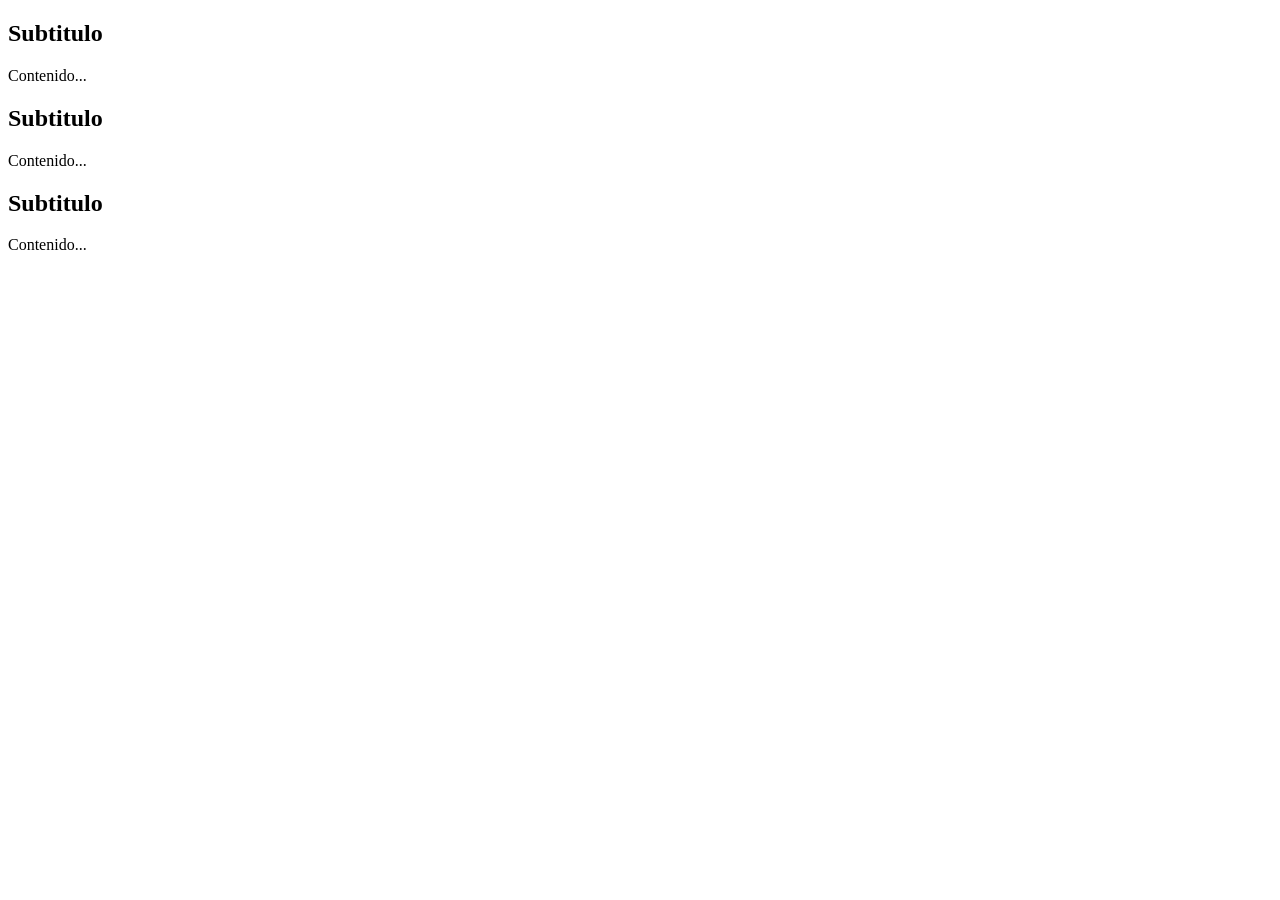
<file: index.html>
<!DOCTYPE html>
<html lang="en">
<head>
  <meta charset="UTF-8">
  <meta name="viewport" content="width=device-width, initial-scale=1.0">
  <title>Document</title>
</head>
<body>
  <!-- Web Semántica -->
  <header>
      <nav>

      </nav>
  </header>

  <main>
    <section> </section>

    <section> 
      <article>
        <h2>Subtitulo</h2>
        <p>Contenido...</p>
      </article>
      
      <article>
        <h2>Subtitulo</h2>
        <p>Contenido...</p>
      </article>
        
        <article>
          <h2>Subtitulo</h2>
        <p>Contenido...</p>
      </article>
      
    </section>

    <section> </section>
  </main>

  <footer>

  </footer>
</body>
</html>
</file>
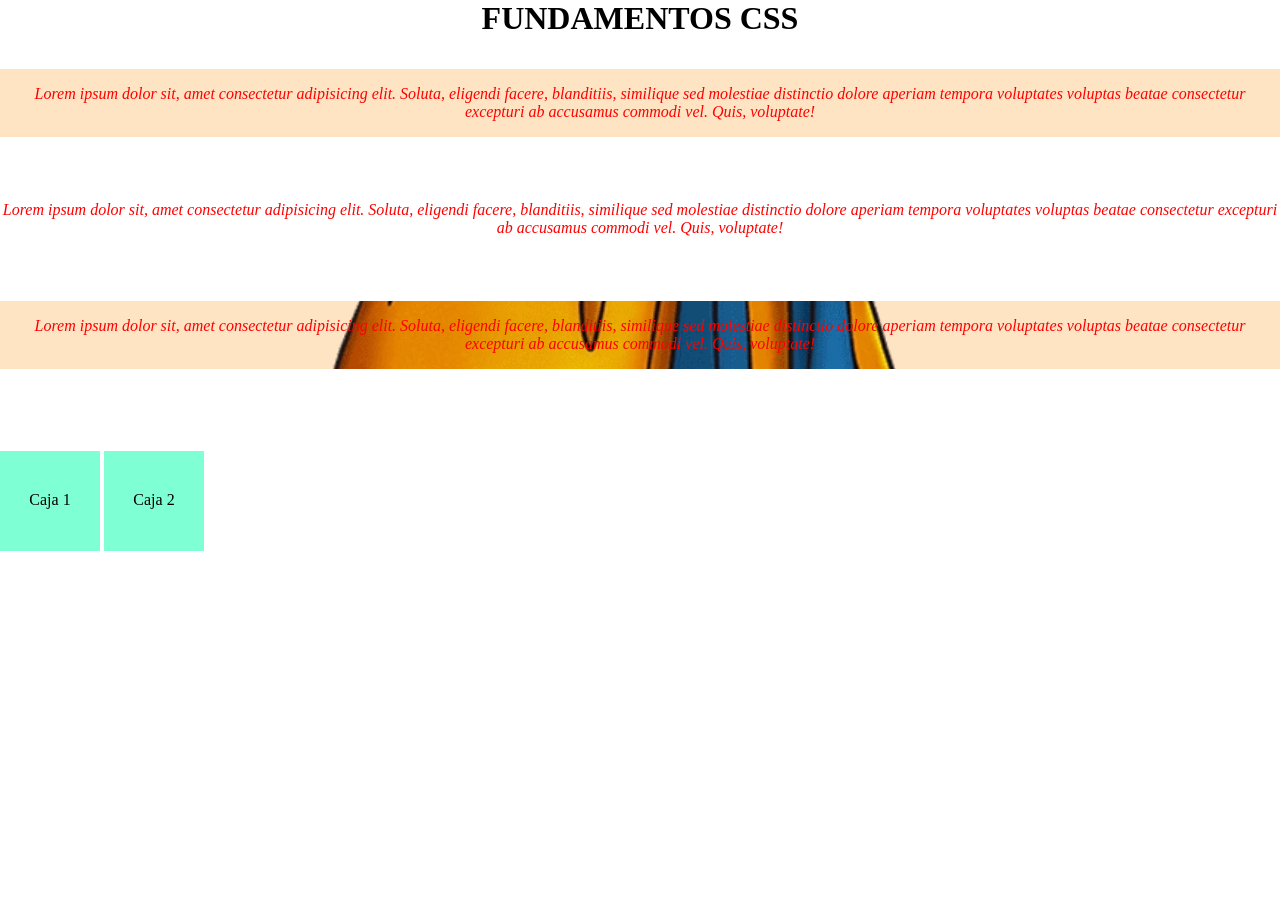
<file: practica-estilos.html>
<!DOCTYPE html>
<html lang="en">
<head>
  <meta charset="UTF-8">
  <meta name="viewport" content="width=device-width, initial-scale=1.0">
  <title>Document</title>

</head>
<body>
  <!-- CSS: Hojas de estilo en cascada -->
  <!-- Selector: {} -->
  <!-- ¿Que es un selector? = a quien le afecta los atributos estilos -->
  <!-- etiqueta {}, .unaclase{}, #identificador{}. *{} Le afecta a todos -->
  <style>
    *{
      margin: 0;
      padding: 0;
      border: 0;
    }

    /*Solo se puede usar una vez*/
    #titulo{
      color: black;
      text-align: center;
      text-transform: uppercase; /* Convierte en mayusculas */
      font-weight: bold; /* Negrita */
    }

    /* Le afecta a todas las etiquetas <p> */
    p{
      color:red; 
      text-align: center;
      font-style: italic;
      margin-top: 2em; /* 1em = 16px = 1M */
      margin-bottom: 4em;
    }
    
    /* Clse que puede heredarse muchas veces */
    .importante{
      background-color: bisque;
      border: 10px dashed green (14, 14, 225); /* Ancho, estilo de border y color del borde */ /* dotted, solid, double, dashed */
      padding: 1em; /* Espacio interno */
    }

    .caja{
      background-color: aquamarine;
      display: inline-block; /* display = mostrar */
      height: 60px;
      padding-top: 40px;
      text-align: center;
      width: 100px;
    }

    .fondoimg{
      background-image: url('./images/goku_normal.webp');
      background-size: cover;
      background-position: center;
    }
    
    </style>

    <h1 id="titulo">Fundamentos CSS</h1>

<!-- atributos: valor; atributo: valor -->
  <p class="importante">
    Lorem ipsum dolor sit, amet consectetur adipisicing elit. Soluta, eligendi facere, blanditiis, similique sed molestiae
    distinctio dolore aperiam tempora voluptates voluptas beatae consectetur excepturi ab accusamus commodi vel. 
    Quis, voluptate!
  </p>
  <p>
    Lorem ipsum dolor sit, amet consectetur adipisicing elit. Soluta, eligendi facere, blanditiis, similique sed molestiae
    distinctio dolore aperiam tempora voluptates voluptas beatae consectetur excepturi ab accusamus commodi vel. 
    Quis, voluptate!
  </p>
  <p class="importante fondoimg">
    Lorem ipsum dolor sit, amet consectetur adipisicing elit. Soluta, eligendi facere, blanditiis, similique sed molestiae
    distinctio dolore aperiam tempora voluptates voluptas beatae consectetur excepturi ab accusamus commodi vel. 
    Quis, voluptate!
  </p>

  <hr> <!-- Linea horizontal -->
  <br> <!-- Salto de linea -->

  <div class="caja">
    Caja 1
  </div>
  <div class="caja">
    Caja 2
  </div>
</body>
</html>
</file>
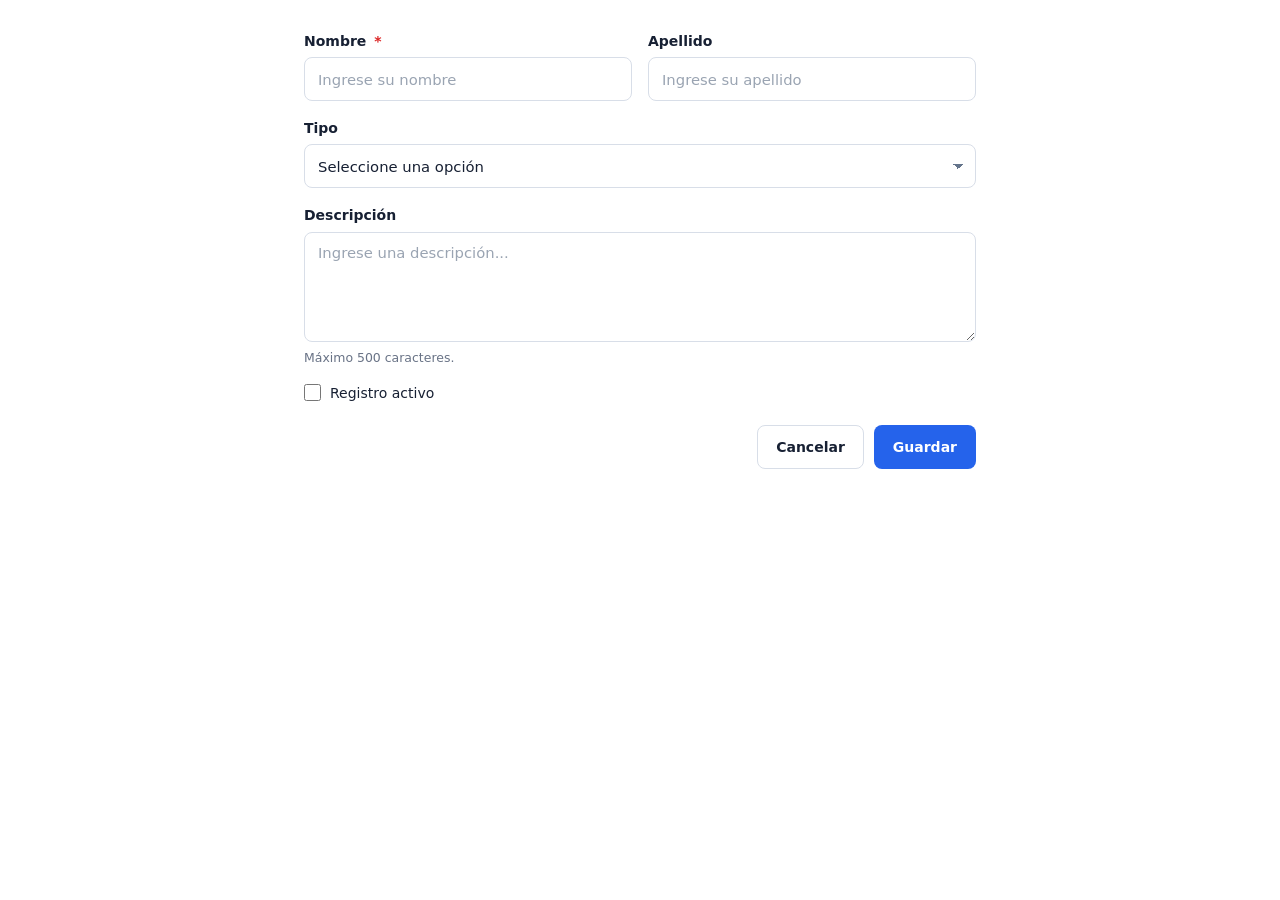
<file: practica-formularios.html>
<!DOCTYPE html>
<html lang="en">
<head>
  <meta charset="UTF-8">
  <meta name="viewport" content="width=device-width, initial-scale=1.0">
  <title>Document</title>
  <link rel="stylesheet" href="./css/estilos-formularios.css">
</head>
<body>
  <form class="form">

    <div class="form-row">

        <div class="form-group">
            <label class="form-label" for="nombre">
                Nombre <span class="required">*</span>
            </label>

            <input
                id="nombre"
                type="text"
                class="form-control form-keyboard-active"
                placeholder="Ingrese su nombre"
                autocomplete="given-name"
            >
        </div>

        <div class="form-group">
            <label class="form-label" for="apellido">
                Apellido
            </label>

            <input
                id="apellido"
                type="text"
                class="form-control form-keyboard-active"
                placeholder="Ingrese su apellido"
                autocomplete="family-name"
            >
        </div>

    </div>

    <div class="form-group">
        <label class="form-label" for="tipo">
            Tipo
        </label>

        <select id="tipo" class="form-control form-select">
            <option value="">Seleccione una opción</option>
            <option value="1">Opción 1</option>
            <option value="2">Opción 2</option>
            <option value="3">Opción 3</option>
        </select>
    </div>

    <div class="form-group">
        <label class="form-label" for="descripcion">
            Descripción
        </label>

        <textarea
            id="descripcion"
            class="form-control"
            placeholder="Ingrese una descripción..."
        ></textarea>

        <span class="form-help">
            Máximo 500 caracteres.
        </span>
    </div>

    <div class="form-check">
        <input id="activo" type="checkbox">
        <label for="activo">Registro activo</label>
    </div>

    <div class="form-actions">
        <button
            type="button"
            class="btn btn-secondary"
        >
            Cancelar
        </button>

        <button
            type="submit"
            class="btn btn-primary"
        >
            Guardar
        </button>
    </div>

</form>

</body>
</html>
</file>
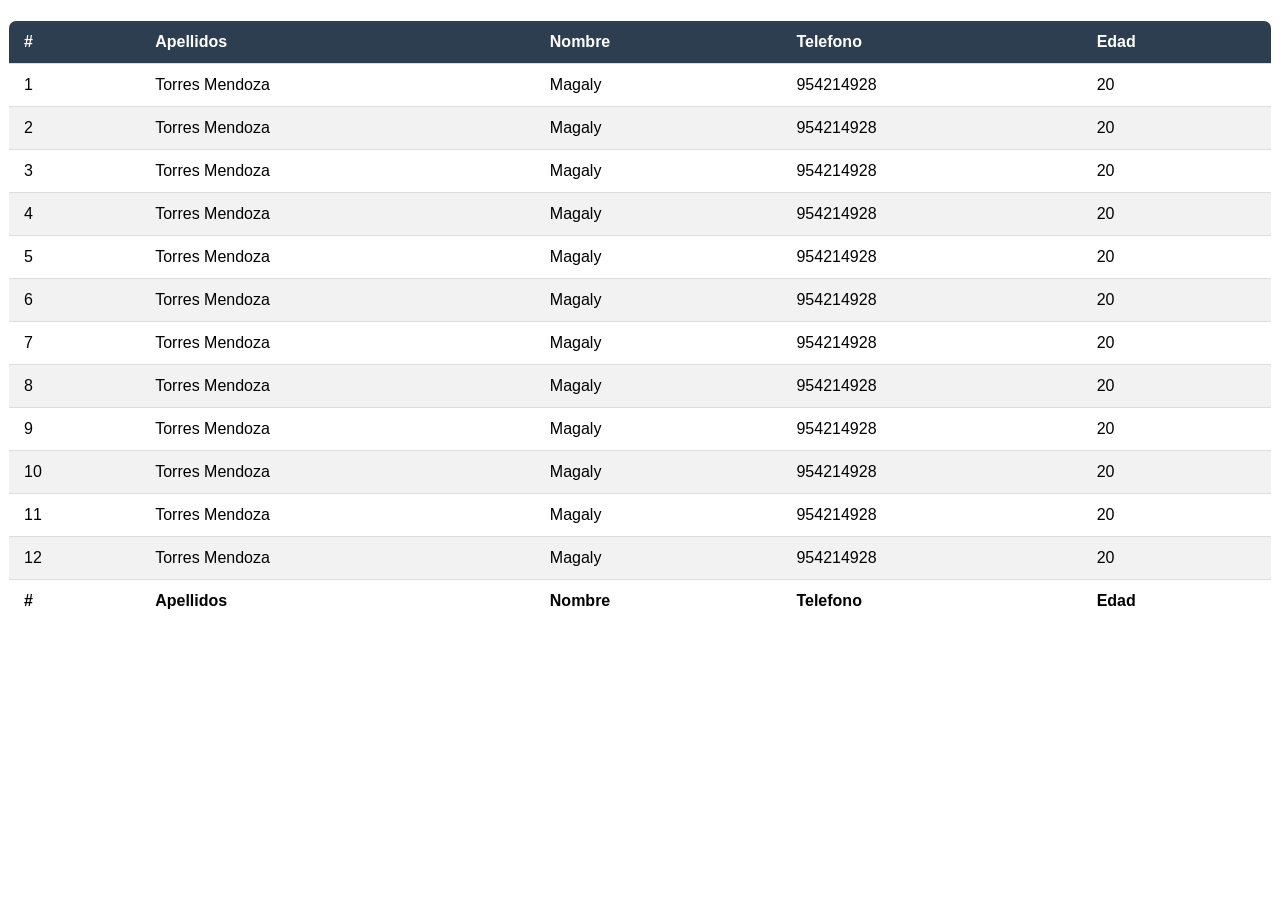
<file: practica-tablas.html>
<!DOCTYPE html>
<html lang="en">
<head>
  <meta charset="UTF-8">
  <meta name="viewport" content="width=device-width, initial-scale=1.0">
  <title>Document</title>
  <link rel="stylesheet" href="./css/estilos-tablas.css">
</head>
<body>

<div claa="table-container">
  <table>
    <thead>
        <tr>
          <th>#</th>
          <th>Apellidos</th>
          <th>Nombre</th>
          <th>Telefono</th>
          <th>Edad</th>
        </tr>
    </thead>

    <tbody>
        <tr>
            <td>1</td>
            <td>Torres Mendoza</td>
            <td>Magaly</td>
            <td>954214928</td>
            <td>20</td>
        </tr>
        <tr>
            <td>2</td>
            <td>Torres Mendoza</td>
            <td>Magaly</td>
            <td>954214928</td>
            <td>20</td>
        </tr>
        <tr>
            <td>3</td>
            <td>Torres Mendoza</td>
            <td>Magaly</td>
            <td>954214928</td>
            <td>20</td>
        </tr>
        <tr>
            <td>4</td>
            <td>Torres Mendoza</td>
            <td>Magaly</td>
            <td>954214928</td>
            <td>20</td>
        </tr>
        <tr>
            <td>5</td>
            <td>Torres Mendoza</td>
            <td>Magaly</td>
            <td>954214928</td>
            <td>20</td>
        </tr>
        <tr>
            <td>6</td>
            <td>Torres Mendoza</td>
            <td>Magaly</td>
            <td>954214928</td>
            <td>20</td>
        </tr>
        <tr>
            <td>7</td>
            <td>Torres Mendoza</td>
            <td>Magaly</td>
            <td>954214928</td>
            <td>20</td>
        </tr>
        <tr>
            <td>8</td>
            <td>Torres Mendoza</td>
            <td>Magaly</td>
            <td>954214928</td>
            <td>20</td>
        </tr>
        <tr>
            <td>9</td>
            <td>Torres Mendoza</td>
            <td>Magaly</td>
            <td>954214928</td>
            <td>20</td>
        </tr>
        <tr>
            <td>10</td>
            <td>Torres Mendoza</td>
            <td>Magaly</td>
            <td>954214928</td>
            <td>20</td>
        </tr>
        <tr>
            <td>11</td>
            <td>Torres Mendoza</td>
            <td>Magaly</td>
            <td>954214928</td>
            <td>20</td>
        </tr>
        <tr>
            <td>12</td>
            <td>Torres Mendoza</td>
            <td>Magaly</td>
            <td>954214928</td>
            <td>20</td>
        </tr>
    </tbody>
      
    <tfoot>
        <tr>
          <th>#</th>
          <th>Apellidos</th>
          <th>Nombre</th>
          <th>Telefono</th>
          <th>Edad</th>
        </tr>
    </tfoot>



  </table>
</div>
  


</body>
</html>
</file>
<file: css/estilos-formularios.css>
/* =========================================================
   FORMULARIOS — Flat Elegant UI
   ========================================================= */

:root {
    --form-bg: #ffffff;
    --form-surface: #f8fafc;
    --form-border: #d8dee8;
    --form-border-hover: #b8c2d1;

    --form-text: #172033;
    --form-muted: #697386;
    --form-placeholder: #9aa4b2;

    --form-primary: #2563eb;
    --form-primary-hover: #1d4ed8;
    --form-primary-soft: rgba(37, 99, 235, 0.12);

    --form-success: #16a34a;
    --form-danger: #dc2626;

    --form-radius: 8px;
    --form-height: 44px;

    --form-transition: 160ms ease;
}

/* ---------------------------------------------------------
   CONTENEDOR
   --------------------------------------------------------- */

.form {
    width: 100%;
    max-width: 720px;
    margin: 0 auto;
    padding: 24px;
    box-sizing: border-box;

    color: var(--form-text);
    background: var(--form-bg);
    font-family:
        Inter,
        ui-sans-serif,
        system-ui,
        -apple-system,
        BlinkMacSystemFont,
        "Segoe UI",
        sans-serif;
}

/* ---------------------------------------------------------
   GRUPOS
   --------------------------------------------------------- */

.form-group {
    display: flex;
    flex-direction: column;
    gap: 7px;
    margin-bottom: 18px;
}

.form-row {
    display: grid;
    grid-template-columns: repeat(2, minmax(0, 1fr));
    gap: 16px;
}

/* ---------------------------------------------------------
   LABEL
   --------------------------------------------------------- */

.form-label {
    color: var(--form-text);
    font-size: 0.875rem;
    font-weight: 600;
    line-height: 1.3;
}

.form-label .required {
    margin-left: 3px;
    color: var(--form-danger);
}

/* ---------------------------------------------------------
   INPUT / SELECT
   --------------------------------------------------------- */

.form-control {
    width: 100%;
    height: var(--form-height);
    box-sizing: border-box;

    padding: 0 13px;

    color: var(--form-text);
    background: var(--form-bg);

    border: 1px solid var(--form-border);
    border-radius: var(--form-radius);

    outline: none;

    font: inherit;
    font-size: 0.925rem;

    transition:
        border-color var(--form-transition),
        box-shadow var(--form-transition),
        background-color var(--form-transition);
}

/* Placeholder */

.form-control::placeholder {
    color: var(--form-placeholder);
}

/* Hover */

.form-control:hover {
    border-color: var(--form-border-hover);
}

/* ---------------------------------------------------------
   FOCO — ESTADO PRINCIPAL PARA TECLADO / ENTER
   --------------------------------------------------------- */

/*
 * :focus-visible permite mostrar el énfasis principalmente
 * cuando el usuario navega mediante teclado.
 */
.form-control:focus-visible {
    border-color: var(--form-primary);

    box-shadow:
        0 0 0 3px var(--form-primary-soft);

    background-color: #fff;
}

/*
 * Mantiene visible el control activo incluso cuando el
 * navegador utiliza :focus en lugar de :focus-visible.
 */
.form-control:focus {
    border-color: var(--form-primary);
}

/* ---------------------------------------------------------
   SELECT
   --------------------------------------------------------- */

.form-select {
    appearance: none;
    cursor: pointer;

    padding-right: 40px;

    background-image:
        linear-gradient(45deg, transparent 50%, #64748b 50%),
        linear-gradient(135deg, #64748b 50%, transparent 50%);
    background-position:
        calc(100% - 17px) 19px,
        calc(100% - 12px) 19px;
    background-size:
        5px 5px,
        5px 5px;
    background-repeat: no-repeat;
}

.form-select:focus-visible {
    background-image:
        linear-gradient(45deg, transparent 50%, var(--form-primary) 50%),
        linear-gradient(135deg, var(--form-primary) 50%, transparent 50%);
}

/* ---------------------------------------------------------
   TEXTAREA
   --------------------------------------------------------- */

textarea.form-control {
    min-height: 110px;
    height: auto;

    padding-top: 11px;
    padding-bottom: 11px;

    resize: vertical;
}

/* ---------------------------------------------------------
   ESTADOS DE VALIDACIÓN
   --------------------------------------------------------- */

.form-control.is-valid {
    border-color: var(--form-success);
}

.form-control.is-invalid {
    border-color: var(--form-danger);
}

.form-control.is-invalid:focus-visible {
    box-shadow:
        0 0 0 3px rgba(220, 38, 38, 0.12);
}

.form-error {
    color: var(--form-danger);
    font-size: 0.78rem;
    line-height: 1.4;
}

.form-help {
    color: var(--form-muted);
    font-size: 0.78rem;
    line-height: 1.4;
}

/* ---------------------------------------------------------
   BOTONES
   --------------------------------------------------------- */

.form-actions {
    display: flex;
    align-items: center;
    justify-content: flex-end;
    gap: 10px;

    margin-top: 24px;
}

.btn {
    min-height: var(--form-height);
    padding: 0 18px;

    display: inline-flex;
    align-items: center;
    justify-content: center;
    gap: 8px;

    border: 1px solid transparent;
    border-radius: var(--form-radius);

    font: inherit;
    font-size: 0.875rem;
    font-weight: 600;

    cursor: pointer;
    user-select: none;

    transition:
        background-color var(--form-transition),
        border-color var(--form-transition),
        color var(--form-transition),
        box-shadow var(--form-transition),
        transform var(--form-transition);
}

/* Botón primario */

.btn-primary {
    color: #fff;
    background: var(--form-primary);
}

.btn-primary:hover {
    background: var(--form-primary-hover);
}

/* Botón secundario */

.btn-secondary {
    color: var(--form-text);
    background: #fff;
    border-color: var(--form-border);
}

.btn-secondary:hover {
    background: var(--form-surface);
    border-color: var(--form-border-hover);
}

/* ---------------------------------------------------------
   FOCO DE BOTONES
   --------------------------------------------------------- */

/*
 * El foco del botón utiliza el mismo lenguaje visual
 * que los campos.
 */
.btn:focus-visible {
    outline: none;

    box-shadow:
        0 0 0 3px var(--form-primary-soft);
}

/*
 * Efecto muy sutil al activar mediante teclado/mouse.
 */
.btn:active {
    transform: translateY(1px);
}

/* ---------------------------------------------------------
   BOTÓN DESHABILITADO
   --------------------------------------------------------- */

.btn:disabled,
.form-control:disabled {
    opacity: 0.55;
    cursor: not-allowed;
}

/* ---------------------------------------------------------
   CHECKBOX / RADIO
   --------------------------------------------------------- */

.form-check {
    display: flex;
    align-items: center;
    gap: 9px;

    color: var(--form-text);
    font-size: 0.875rem;
}

.form-check input {
    width: 17px;
    height: 17px;
    margin: 0;

    accent-color: var(--form-primary);

    cursor: pointer;
}

.form-check input:focus-visible {
    outline: 3px solid var(--form-primary-soft);
    outline-offset: 2px;
}

/* ---------------------------------------------------------
   INDICADOR OPCIONAL DEL CONTROL ACTIVO
   --------------------------------------------------------- */

/*
 * Si se desea un indicador todavía más evidente del control
 * que recibirá la acción de teclado:
 */

.form-keyboard-active:focus-visible {
    border-color: var(--form-primary);

    box-shadow:
        0 0 0 3px var(--form-primary-soft),
        inset 3px 0 0 var(--form-primary);
}

/* ---------------------------------------------------------
   RESPONSIVE — TABLET
   --------------------------------------------------------- */

@media (max-width: 640px) {

    .form {
        padding: 18px 16px;
    }

    .form-row {
        grid-template-columns: 1fr;
        gap: 0;
    }

    .form-actions {
        flex-direction: column-reverse;
        align-items: stretch;
    }

    .btn {
        width: 100%;
    }
}

/* ---------------------------------------------------------
   RESPONSIVE — MÓVIL
   --------------------------------------------------------- */

@media (max-width: 420px) {

    .form {
        padding: 14px 12px;
    }

    .form-control {
        height: 46px;
        font-size: 1rem;
    }

    .btn {
        min-height: 46px;
        font-size: 0.95rem;
    }
}

/* ---------------------------------------------------------
   ACCESIBILIDAD — REDUCIR ANIMACIONES
   --------------------------------------------------------- */

@media (prefers-reduced-motion: reduce) {

    .form-control,
    .btn {
        transition: none;
    }
}
</file>
<file: css/estilos-tablas.css>
/* Estilo general de las tablas */
  table {
    width: 100%;
    border-collapse: collapse;
    margin: 20px 0;
    font-family: Arial, sans-serif;
    font-size: 16px;
    background-color: #ffffff;
    border: 1px solid #ddd;
  }

/* Celdas */
  th,
  td {
    padding: 12px 15px;
    text-align: left;
    border-bottom: 1px solid #ddd;
  }

/* Encabezado */
  thead th {
    background-color: #2c3e50;
    color: #ffffff;
    font-weight: bold;
  }

/* Filas cebreadas */
  tbody tr:nth-child(even) {
    background-color: #f2f2f2;
  } 

/* Efecto hover sobre la fila activa */
  tbody tr:hover {
    background-color: #dbeafe;
    cursor: pointer;
    transition: background-color 0.2s ease;
  }

/* Primera columna opcionalmente destacada */
  tbody td:first-child {
    font-weight: 500;
  }

/* Bordes redondeados */
  table {
      border-radius: 8px;
      overflow: hidden;
  }
</file>
